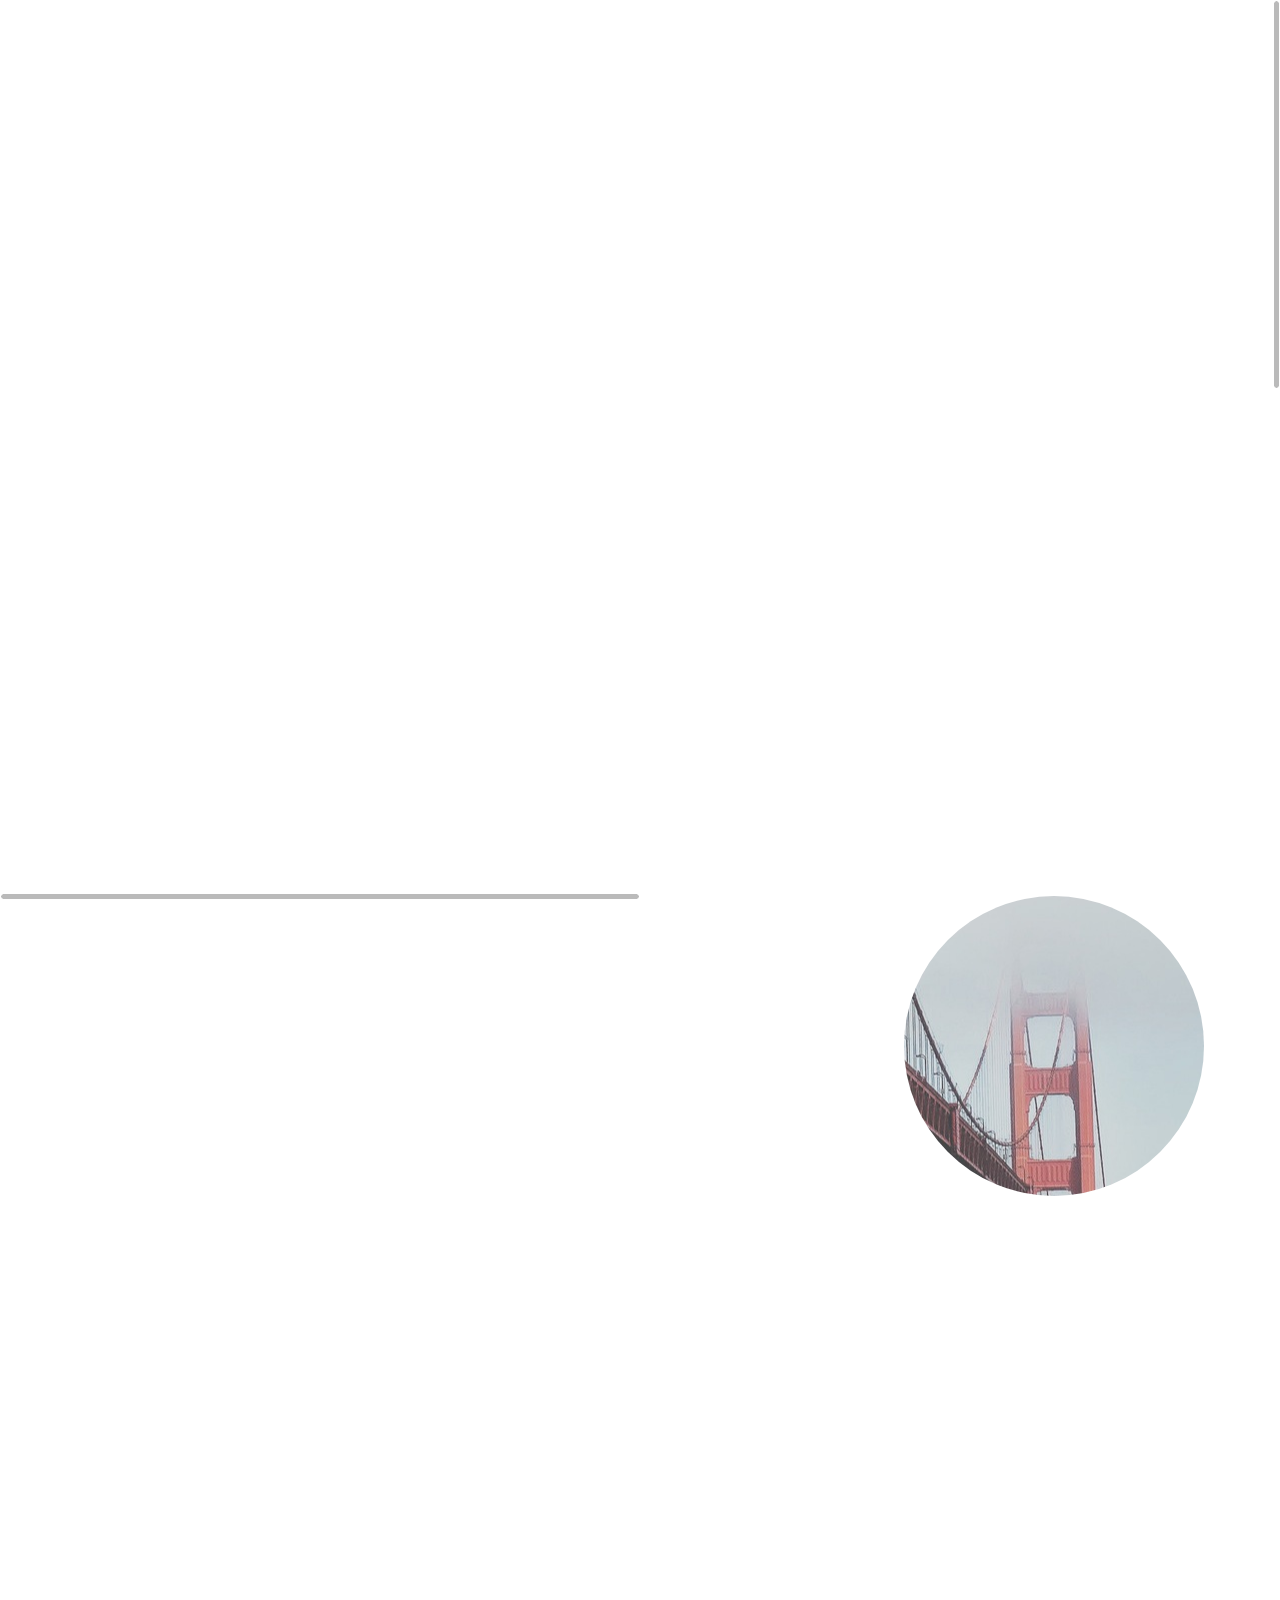
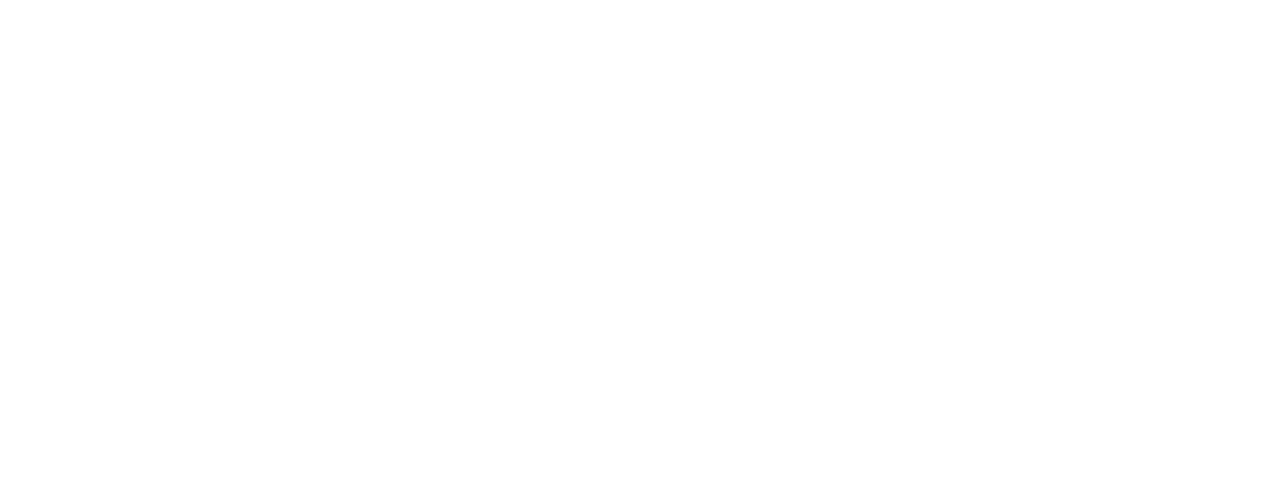
<file: test_telescope.html>
<!DOCTYPE html>
    <head>
        <meta charset="utf-8">
        <title>Michael Lee</title>
        <link rel="stylesheet" href="css/telescope.css" type="text/css">
    </head>
    <body>
        <div class="eyehole">
        </div>

        <script src="https://ajax.googleapis.com/ajax/libs/jquery/1.11.1/jquery.min.js"></script>
        <script type="text/javascript" src="js/jquery.nicescroll.js"></script>
        <script type="text/javascript" src="js/telescope.js"></script>
    </body>
</html>
</file>
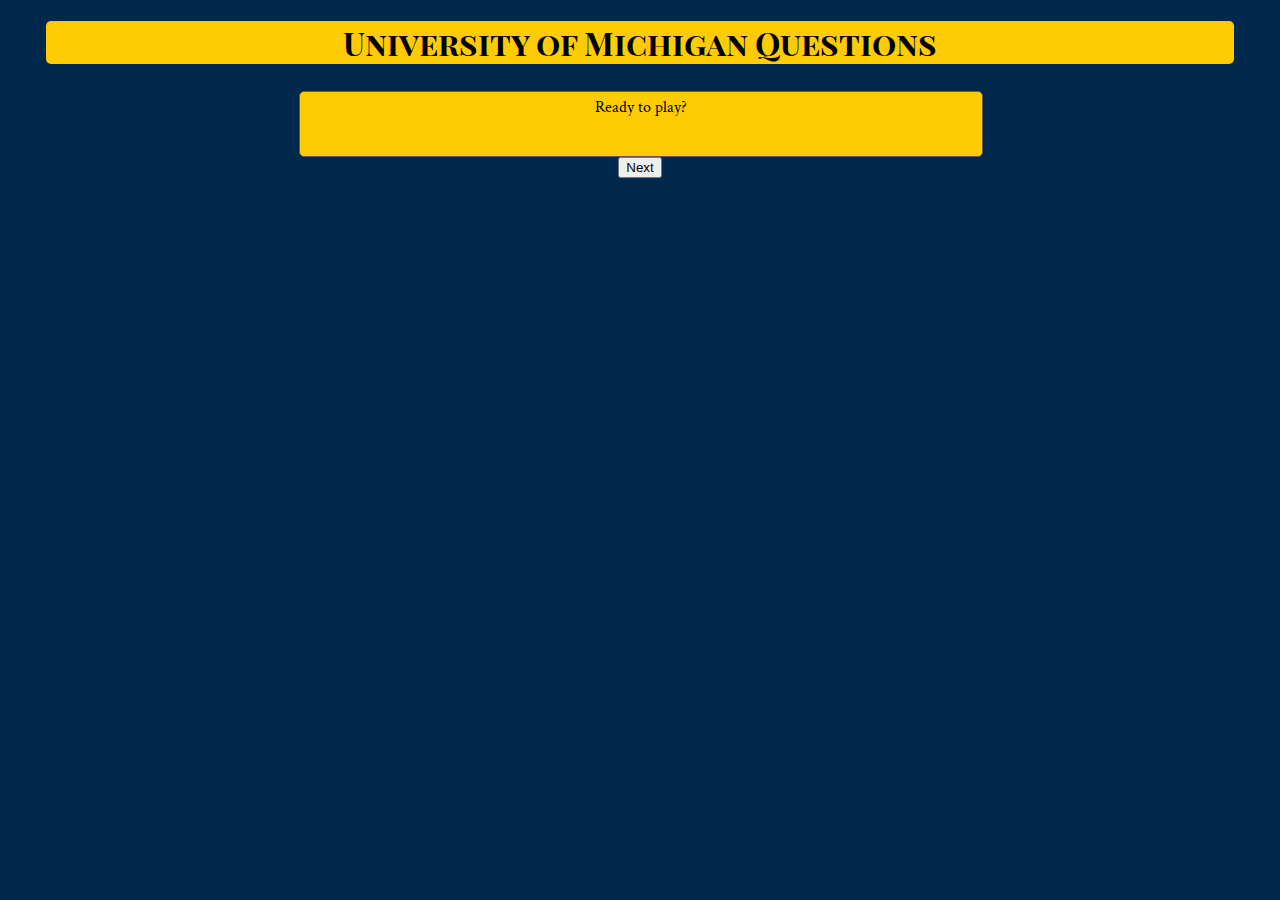
<file: projects/UMQuiz/Logic.html>
<!DOCTYPE html>
<html>
  <head>
    <meta http-equiv='Content-Type' content='text/html; charset=utf-8'>
    <title>Logical Quiz</title>
    <script src='jquery-1.10.2.js'></script>
    <script src='Content.js'></script>
    <link rel="stylesheet" href="style.css">
  </head>
  
  
  <body>
    <div class='header'><h1>University of Michigan Questions</h1></div>
    <div class='progress'><p>Question <span id='currentQ'>1</span> of <span class='totalQ'> </span></p></div>
    <div class='content'>
      <div class='welcome'>Ready to play?</div>
      <div class='questionCont'> </div>
      <div class='answerCont'> </div>
    </div>
    <div class='results'>Thanks for playing!<br>Your score was <span id='correctResults'> </span> out of <span class='totalQ'> </span> correct!</div>
    <div class='navigation'><button type='submit'>Next</button></div>
    </body>
</html>
</file>
<file: css/telescope.css>
body {
	/*background: rgba(255,255,255,.5);*/
	/*background: darkgrey;*/
	width: 200%;
}

.eyehole {
	margin: 35% 35%;
	/*background: black;*/
	background: url(../img/sfbridge.jpg) no-repeat fixed center;
	width: 300px;
	border-radius: 50%;
	height: 300px;
}
</file>
<file: projects/UMQuiz/style.css>
@import url(http://fonts.googleapis.com/css?family=Crimson+Text|Playfair+Display+SC);

body {
    font-family: 'Crimson Text', serif;
    background-color: #00274C;
}

div {
    text-align: center;
    background-color: #ffcb05;
    border-radius: 5px;
    margin-top: 5px;
    padding-left: 2%;
    padding-right: 2%;
}
.progress {
    clear: both;
    position: relative;
    border: 1px #655a52 solid;
    width: 50%;
    margin-left: 23%;
    margin-bottom: 2%;
    padding-bottom: 1%;
}

.content, .results {
    float:left;
    clear: both;
    width: 50%;
    margin-left: 23%;
    padding-bottom: 2%;
    border: 1px #655a52 solid;
}
.content div {
    padding:0px 10px 0 10px;
}

.questionCont {
    border-radius: 0px;
    margin-bottom: 2%;
    padding-bottom: 2%;
}

.answerCont div {
    padding-left: 10%;
    text-align: left;
    margin-left: 0px;
}

.navigation {
    clear: both;
    background-color: transparent;
    width: 50%;
    margin-left: 23%;
}
.header {
    clear: both;
    width: 90%;
    margin-left:3%;
}


h1 {
    text-align: center;
    font-family: 'Playfair Display SC', serif;
    font: blue;
}
</file>
